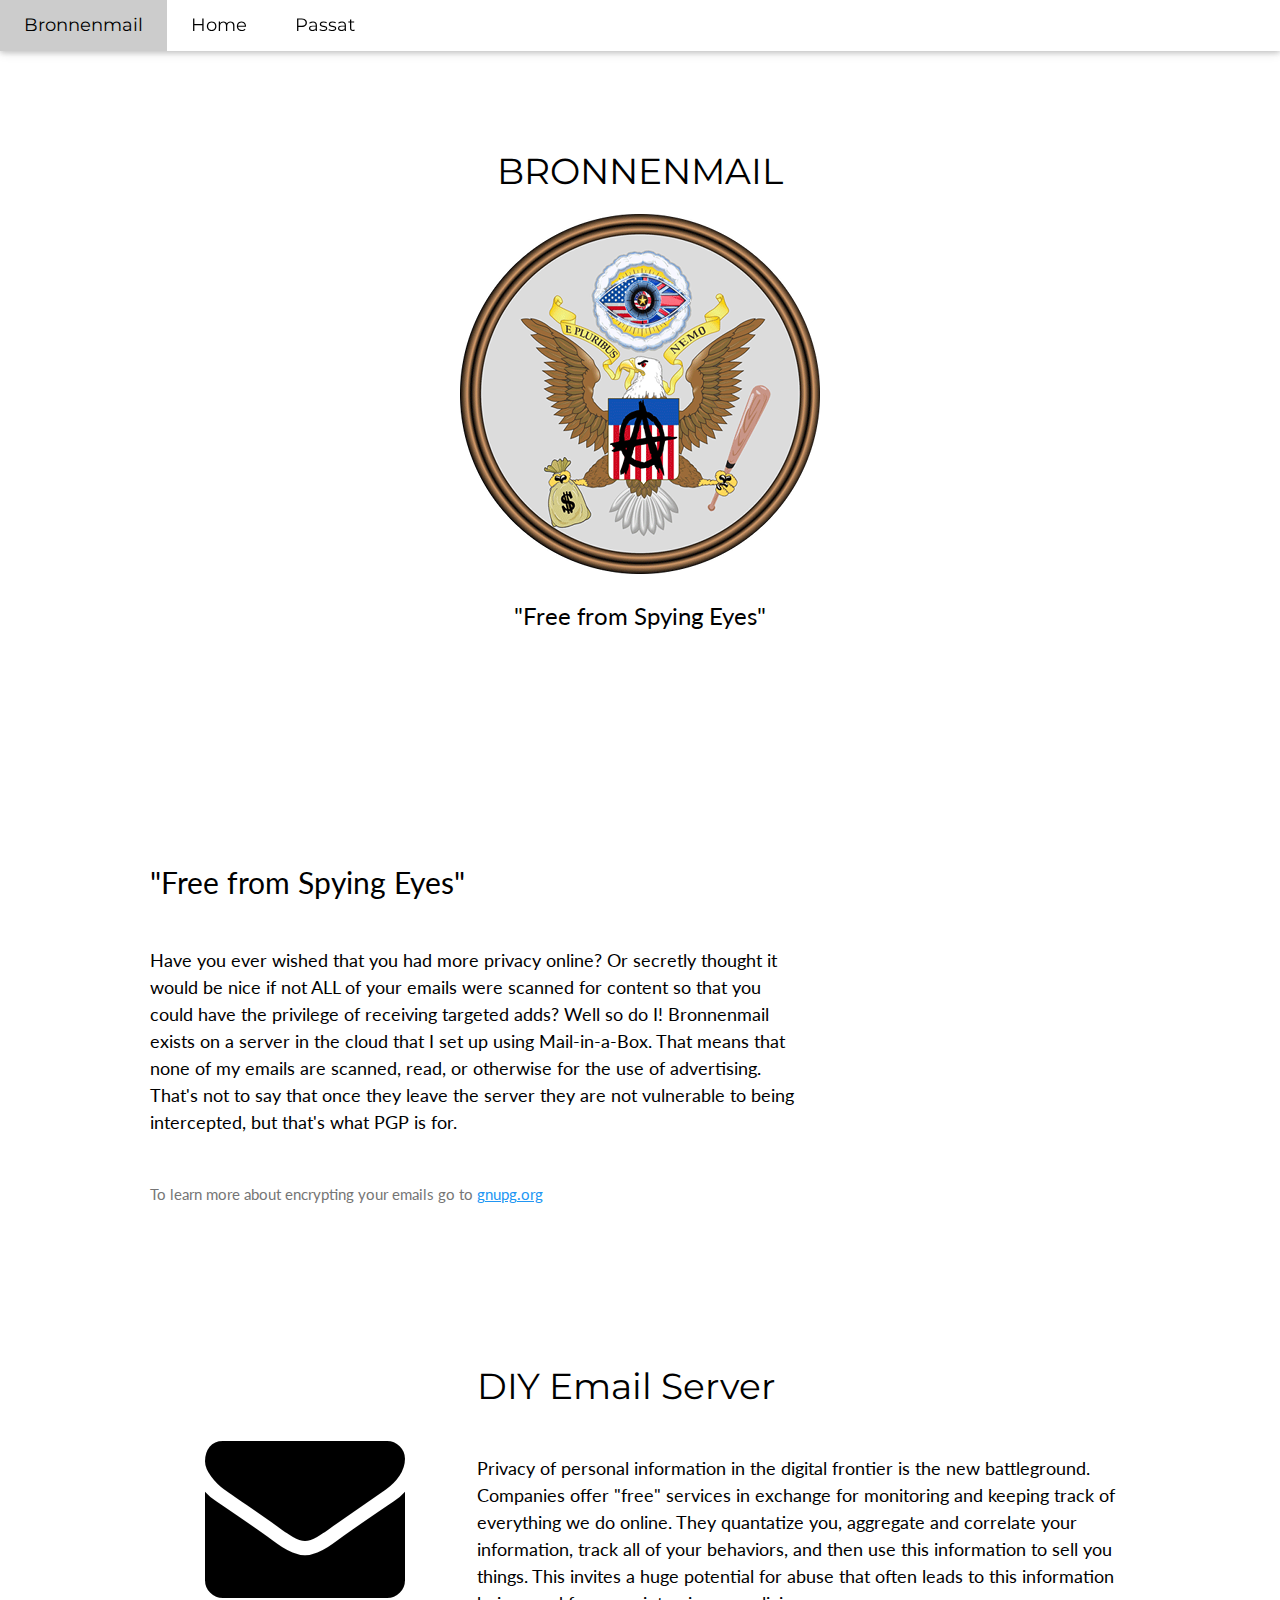
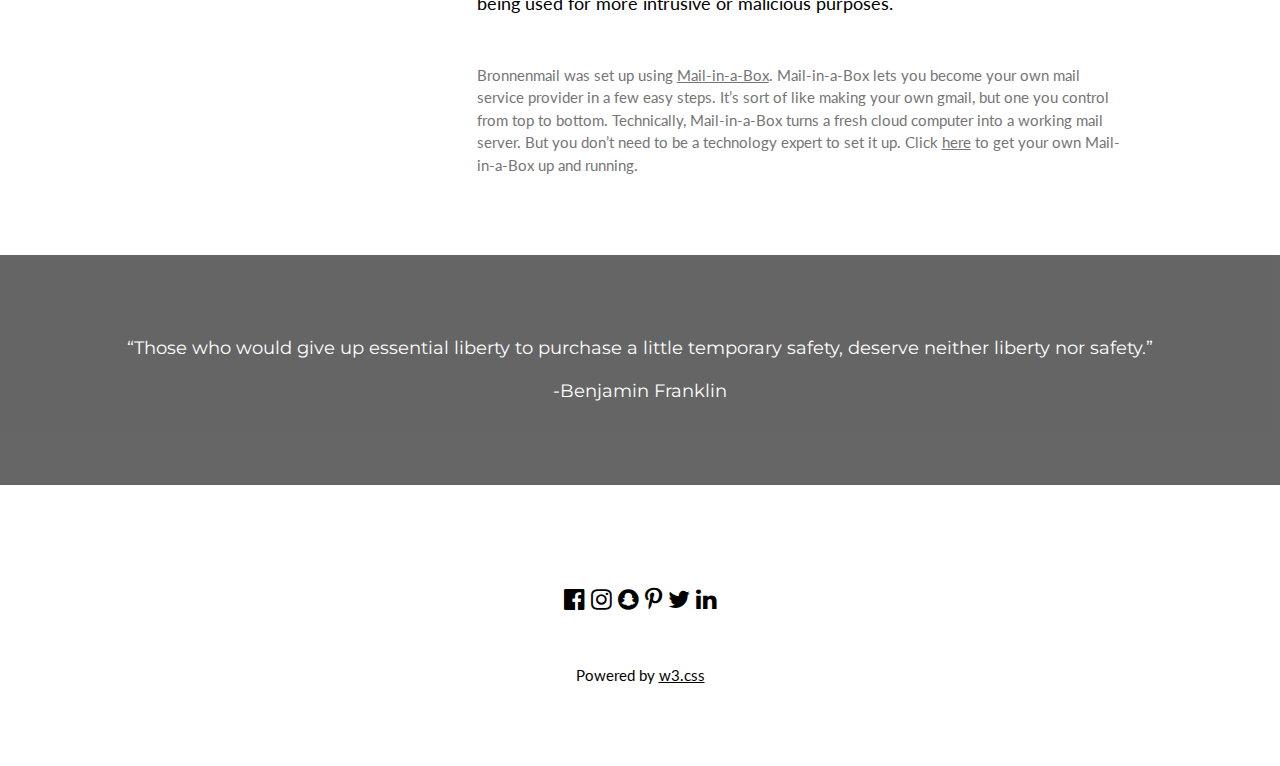
<file: index.html>
<!DOCTYPE html>
<html lang="en">
<head>
  <meta charset="UTF-8">
  <meta name="viewport" content="width=device-width, initial-scale=1">
  <link rel="stylesheet" href="https://www.w3schools.com/w3css/4/w3.css">
  <link rel="stylesheet" href="https://www.w3schools.com/lib/w3-theme-black.css">
  <link rel="stylesheet" href="https://fonts.googleapis.com/css?family=Lato">
  <link rel="stylesheet" href="https://fonts.googleapis.com/css?family=Montserrat">
  <link rel="stylesheet" href="https://cdnjs.cloudflare.com/ajax/libs/font-awesome/4.7.0/css/font-awesome.min.css">
  <link rel="apple-touch-icon" sizes="180x180" href="favicon/apple-touch-icon.png">
  <link rel="icon" type="image/png" sizes="32x32" href="favicon/favicon-32x32.png">
  <link rel="icon" type="image/png" sizes="16x16" href="favicon/favicon-16x16.png">
  <link rel="manifest" href="favicon/site.webmanifest">
  <link rel="mask-icon" href="favicon/safari-pinned-tab.svg" color="#5bbad5">
  <meta name="msapplication-TileColor" content="#da532c">
  <meta name="theme-color" content="#ffffff">
  <link rel="stylesheet" href="css/styles.css">
  <script src="js/script.js"></script>
  <title>Bronnenmail</title>
</head>

<body>

<!-- Navbar -->
<div class="w3-top">
  <div class="w3-bar w3-theme-l1 w3-card w3-left-align w3-large">
    <a class="w3-bar-item w3-button w3-hide-medium w3-hide-large w3-right w3-padding-large w3-hover-white w3-large w3-theme-l1" href="javascript:void(0);" onclick="myFunction()" title="Toggle Navigation Menu"><i class="fa fa-bars"></i></a>
    <a href="index.html" class="w3-bar-item w3-button w3-padding-large w3-white">Bronnenmail</a>
    <a href="index.html" class="w3-bar-item w3-button w3-hide-small w3-padding-large w3-hover-white">Home</a>
    <a href="passat.html" class="w3-bar-item w3-button w3-hide-small w3-padding-large w3-hover-white">Passat</a>
  </div>

  <!-- Navbar on small screens -->
  <div id="navDemo" class="w3-bar-block w3-theme-l1 w3-hide w3-hide-large w3-hide-medium w3-large">
    <a href="index.html" class="w3-bar-item w3-button w3-padding-large">Home</a>
    <a href="passat.html" class="w3-bar-item w3-button w3-padding-large">Passat</a>
  </div>
</div>

<!-- Header -->
<header class="w3-container w3-theme w3-center" style="padding:128px 16px">
    <h1 class="w3-margin w3-xxlarge">BRONNENMAIL</h1>
  <img calss="w3-image" src="images/sealblk.small.png" alt="great eye">
  <p class="w3-xlarge">"Free from Spying Eyes"</p>
</header>

<!-- First Grid -->
<div class="w3-row-padding w3-padding-64 w3-container w3-theme-l1">
    <div class="w3-content">
    <div class="w3-twothird">
      <h2>"Free from Spying Eyes"</h2>
      <h5 class="w3-padding-32">Have you ever wished that you had more privacy online? Or secretly thought it would be nice if not ALL of your emails were scanned for content so that you could have the privilege of receiving targeted adds? Well so do I! Bronnenmail exists on a server in the cloud that I set up using Mail-in-a-Box. That means that none of my emails are scanned, read, or otherwise for the use of advertising. That's not to say that once they leave the server they are not vulnerable to being intercepted, but that's what PGP is for.</h5>
      <p class="w3-text-grey">To learn more about encrypting your emails go to <a class="w3-text-blue" href="https://gnupg.org">gnupg.org</a></p>
    </div>

    <div class="w3-third w3-center">
      <i class="fa fa-eye-slash w3-text-white w3-padding-64 w3-text-red"></i>
    </div>
  </div>
</div>

<!-- Second Grid -->
<div class="w3-row-padding w3-theme-l4 w3-padding-64 w3-container">
  <div class="w3-content">
    <div class="w3-third w3-center">
      <i class="fa fa-envelope w3-padding-64 w3-text-black w3-margin-right"></i>
    </div>

    <div class="w3-twothird">
      <h1>DIY Email Server</h1>
      <h5 class="w3-padding-32">Privacy of personal information in the digital frontier is the new battleground. Companies offer "free" services in exchange for monitoring and keeping track of everything we do online. They quantatize you, aggregate and correlate your information, track all of your behaviors, and then use this information to sell you things. This invites a huge potential for abuse that often leads to this information being used for more intrusive or malicious purposes.</h5>
      <p class="w3-text-grey">Bronnenmail was set up using <a href="https://mailinabox.email/">Mail-in-a-Box</a>. Mail-in-a-Box lets you become your own mail service provider in a few easy steps. It’s sort of like making your own gmail, but one you control from top to bottom. Technically, Mail-in-a-Box turns a fresh cloud computer into a working mail server. But you don’t need to be a technology expert to set it up. Click <a href="https://mailinabox.email/">here</a> to get your own Mail-in-a-Box up and running.</p>
    </div>
  </div>
</div>

<div class="w3-container w3-black w3-center w3-opacity w3-padding-64">
  <div class="w3-center">
      <h1 class="w3-margin w3-large">“Those who would give up essential liberty to purchase a little temporary safety, deserve neither liberty nor safety.”</h1>
      <h1 class="w3-margin w3-large">-Benjamin Franklin</h1>
  </div>
</div>

<!-- Footer -->
<footer class="w3-container w3-padding-64 w3-center w3-theme">  
  <div class="w3-xlarge w3-padding-32">
    <i class="fa fa-facebook-official w3-hover-opacity"></i>
    <i class="fa fa-instagram w3-hover-opacity"></i>
    <i class="fa fa-snapchat w3-hover-opacity"></i>
    <i class="fa fa-pinterest-p w3-hover-opacity"></i>
    <i class="fa fa-twitter w3-hover-opacity"></i>
    <i class="fa fa-linkedin w3-hover-opacity"></i>
 </div>
 <p>Powered by <a href="https://www.w3schools.com/w3css/default.asp" target="_blank">w3.css</a></p>
</footer>

</body>
</html>
</file>
<file: css/styles.css>
body,h1,h2,h3,h4,h5,h6 {font-family: "Lato", sans-serif}
.w3-bar,h1,button {font-family: "Montserrat", sans-serif}
.fa-coffee, .fa-car, .fa-eye-slash, .fa-envelope {font-size:200px}
</file>
